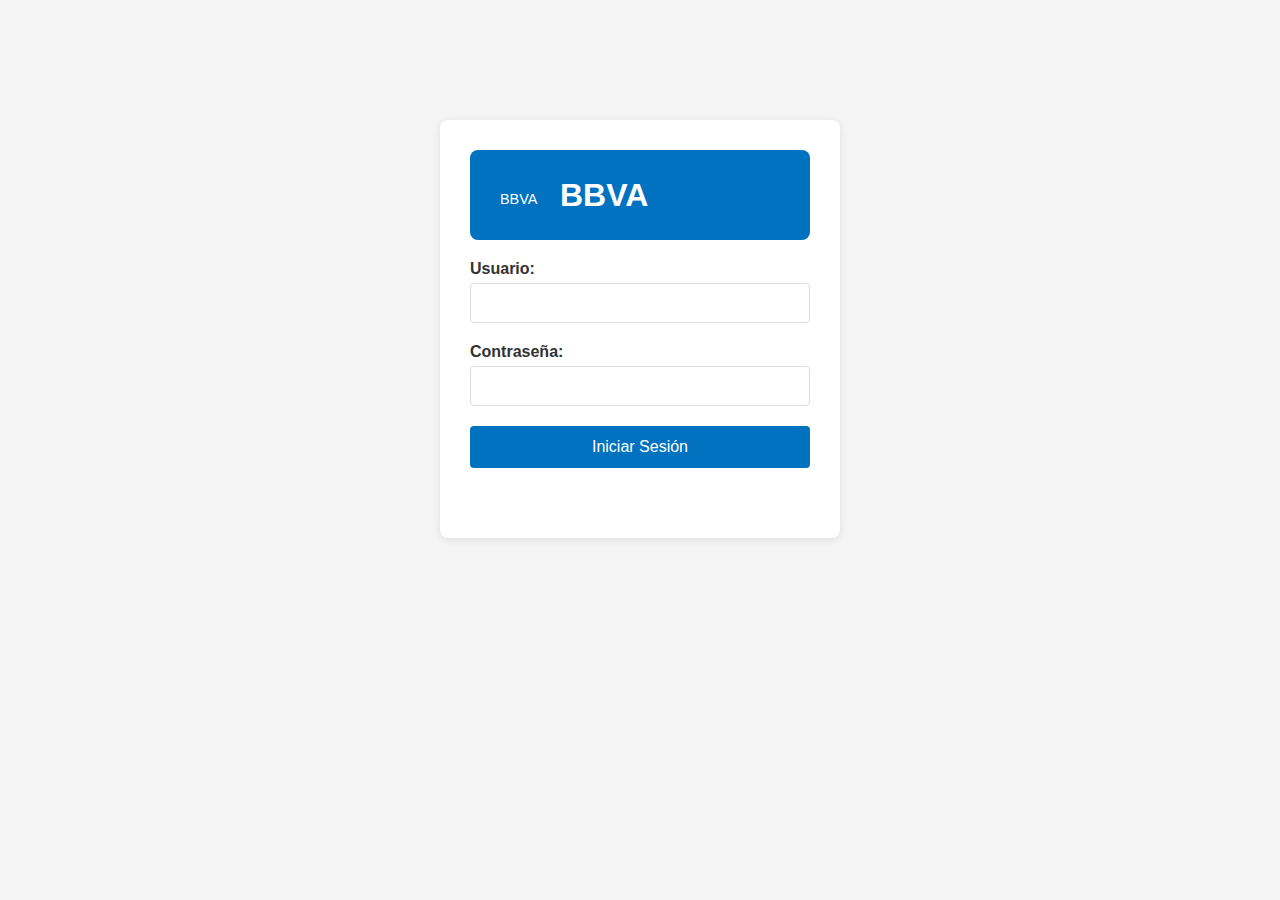
<file: proyectoobbva/index.html>
<!DOCTYPE html>
<html lang="es">
<head>
    <meta charset="UTF-8">
    <meta name="viewport" content="width=device-width, initial-scale=1.0">
    <title>BBVA - Iniciar Sesión</title>
    <link rel="stylesheet" href="css/style.css">
</head>
<body>
    <div class="container">
        <div class="login-form">
            <div class="bbva-header">
                <img src="[data-uri]" alt="BBVA Logo">
                <h1>BBVA</h1>
            </div>
            <form id="loginForm">
                <div class="form-group">
                    <label for="usuario">Usuario:</label>
                    <input type="text" id="usuario" name="usuario" required>
                </div>
                <div class="form-group">
                    <label for="contrasena">Contraseña:</label>
                    <input type="password" id="contrasena" name="contrasena" required>
                </div>
                <button type="submit">Iniciar Sesión</button>
            </form>
            <div id="mensaje" class="mensaje"></div>
        </div>
    </div>
    <script src="js/script.js"></script>
</body>
</html>
</file>
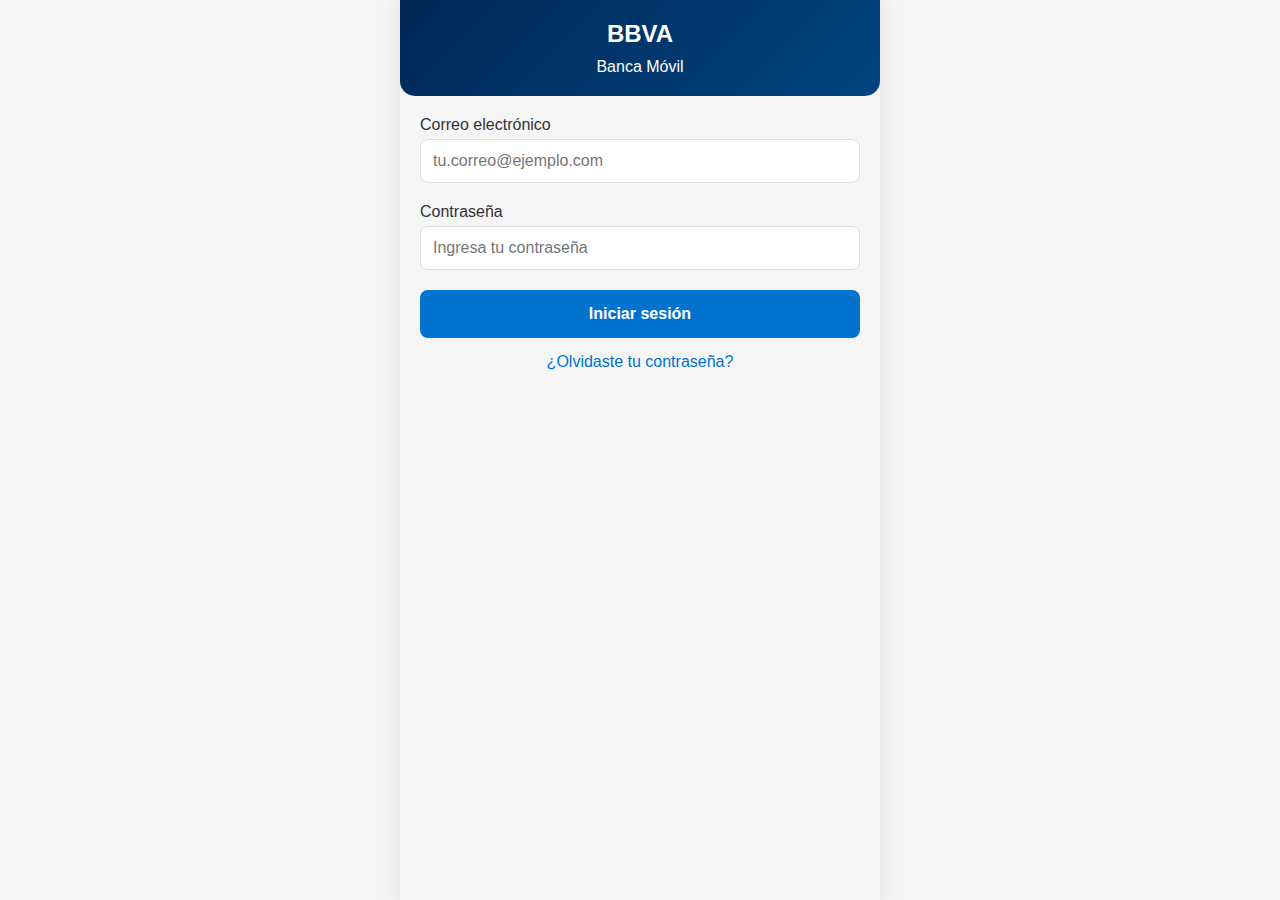
<file: proyectoobbva/Proyecto_BBVA/index.html>
<!DOCTYPE html>
<html lang="es">
<head>
    <meta charset="UTF-8">
    <meta name="viewport" content="width=device-width, initial-scale=1.0">
    <title>BBVA - Banca Móvil</title>
    <style>
        /* Estilos generales */
        * {
            margin: 0;
            padding: 0;
            box-sizing: border-box;
            font-family: 'Segoe UI', Tahoma, Geneva, Verdana, sans-serif;
        }
        
        body {
            background-color: #f5f5f5;
            color: #333;
            max-width: 480px;
            margin: 0 auto;
            min-height: 100vh;
            position: relative;
            box-shadow: 0 0 20px rgba(0, 0, 0, 0.1);
        }
        
        .container {
            padding: 20px;
            padding-bottom: 70px;
        }
        
        /* Header */
        header {
            background: linear-gradient(135deg, #002856 0%, #004481 100%);
            color: white;
            padding: 20px;
            text-align: center;
            border-bottom-left-radius: 15px;
            border-bottom-right-radius: 15px;
        }
        
        .logo {
            font-size: 24px;
            font-weight: bold;
            margin-bottom: 10px;
        }
        
        /* Formularios */
        .form-group {
            margin-bottom: 20px;
        }
        
        .form-group label {
            display: block;
            margin-bottom: 5px;
            font-weight: 500;
        }
        
        .form-group input {
            width: 100%;
            padding: 12px;
            border: 1px solid #ddd;
            border-radius: 8px;
            font-size: 16px;
        }
        
        .btn {
            background-color: #0073ce;
            color: white;
            border: none;
            padding: 15px;
            border-radius: 8px;
            width: 100%;
            font-size: 16px;
            font-weight: bold;
            cursor: pointer;
            transition: background-color 0.3s;
        }
        
        .btn:hover {
            background-color: #005fa4;
        }
        
        .btn-secondary {
            background-color: #e8f0fe;
            color: #0073ce;
        }
        
        .btn-secondary:hover {
            background-color: #d9e6f7;
        }
        
        .link {
            color: #0073ce;
            text-decoration: none;
            font-weight: 500;
            display: block;
            text-align: center;
            margin-top: 15px;
        }
        
        /* Tarjetas */
        .card {
            background-color: white;
            border-radius: 12px;
            padding: 15px;
            margin-bottom: 15px;
            box-shadow: 0 2px 10px rgba(0, 0, 0, 0.05);
        }
        
        .account-card {
            border-left: 4px solid #0073ce;
        }
        
        .offer-card {
            border-left: 4px solid #ff6200;
        }
        
        .card-title {
            font-weight: bold;
            margin-bottom: 5px;
        }
        
        .card-amount {
            font-size: 20px;
            font-weight: bold;
            margin: 10px 0;
        }
        
        /* Secciones */
        .section-title {
            margin: 20px 0 15px;
            font-size: 18px;
            font-weight: 600;
            color: #002856;
        }
        
        /* Navegación */
        .bottom-nav {
            position: fixed;
            bottom: 0;
            width: 100%;
            max-width: 480px;
            display: flex;
            background-color: white;
            box-shadow: 0 -2px 10px rgba(0, 0, 0, 0.1);
            padding: 10px 0;
        }
        
        .nav-item {
            flex: 1;
            text-align: center;
            padding: 10px;
            color: #666;
            font-size: 12px;
        }
        
        .nav-item.active {
            color: #0073ce;
        }
        
        .nav-icon {
            font-size: 20px;
            margin-bottom: 5px;
        }
        
        /* Detalles */
        .detail-header {
            background: linear-gradient(135deg, #002856 0%, #004481 100%);
            color: white;
            padding: 20px;
            border-bottom-left-radius: 15px;
            border-bottom-right-radius: 15px;
            margin-bottom: 20px;
        }
        
        .detail-title {
            font-size: 22px;
            margin-bottom: 10px;
        }
        
        .detail-subtitle {
            font-size: 16px;
            opacity: 0.8;
        }
        
        .detail-content {
            padding: 0 20px;
        }
        
        .operations {
            display: grid;
            grid-template-columns: repeat(4, 1fr);
            gap: 10px;
            margin: 20px 0;
        }
        
        .operation {
            text-align: center;
            padding: 10px;
        }
        
        .operation-icon {
            background-color: #e8f0fe;
            width: 50px;
            height: 50px;
            border-radius: 50%;
            display: flex;
            align-items: center;
            justify-content: center;
            margin: 0 auto 8px;
            color: #0073ce;
            font-size: 20px;
        }
        
        .operation-name {
            font-size: 12px;
            color: #555;
        }
        
        /* Utilidades */
        .hidden {
            display: none;
        }
        
        .text-right {
            text-align: right;
        }
        
        .tag {
            display: inline-block;
            padding: 5px 10px;
            border-radius: 15px;
            font-size: 12px;
            font-weight: 500;
            margin-top: 5px;
        }
        
        .tag-primary {
            background-color: #e8f0fe;
            color: #0073ce;
        }
        
        .tag-orange {
            background-color: #fff0e5;
            color: #ff6200;
        }
        
        .divider {
            height: 1px;
            background-color: #eee;
            margin: 15px 0;
        }
    </style>
</head>
<body>
    <!-- PANTALLA DE LOGIN -->
    <div id="login-screen">
        <header>
            <div class="logo">BBVA</div>
            <p>Banca Móvil</p>
        </header>
        
        <div class="container">
            <div class="form-group">
                <label for="email">Correo electrónico</label>
                <input type="email" id="email" placeholder="tu.correo@ejemplo.com">
            </div>
            
            <div class="form-group">
                <label for="password">Contraseña</label>
                <input type="password" id="password" placeholder="Ingresa tu contraseña">
            </div>
            
            <button class="btn" onclick="showDashboard()">Iniciar sesión</button>
            
            <a href="#" class="link" onclick="alert('Función de recuperación de contraseña')">¿Olvidaste tu contraseña?</a>
        </div>
    </div>
    
    <!-- PANTALLA DE DASHBOARD -->
    <div id="dashboard-screen" class="hidden">
        <header>
            <div class="logo">BBVA</div>
            <p>Hola, Carlos</p>
        </header>
        
        <div class="container">
            <h2 class="section-title">Mis Cuentas</h2>
            
            <div class="card account-card" onclick="showAccountDetail()">
                <div class="card-title">Cuenta Corriente</div>
                <div class="card-amount">S/ 4,580.75</div>
                <span class="tag tag-primary">**** 4589</span>
            </div>
            
            <div class="card account-card" onclick="showAccountDetail()">
                <div class="card-title">Cuenta Ahorros</div>
                <div class="card-amount">S/ 12,350.20</div>
                <span class="tag tag-primary">**** 7821</span>
            </div>
            
            <h2 class="section-title">Ofertas para ti</h2>
            
            <div class="card offer-card" onclick="showOfferDetail()">
                <div class="card-title">Préstamo Personal</div>
                <p>Hasta S/ 50,000 con tasa preferencial</p>
                <span class="tag tag-orange">Aprobación inmediata</span>
            </div>
            
            <div class="card offer-card" onclick="showOfferDetail()">
                <div class="card-title">Seguro de Vida</div>
                <p>Protección para tu familia desde S/ 30 mensual</p>
                <span class="tag tag-orange">Nueva oferta</span>
            </div>
            
            <div class="card offer-card" onclick="showOfferDetail()">
                <div class="card-title">Tarjeta de Crédito</div>
                <p>Hasta 48 meses sin intereses</p>
                <span class="tag tag-orange">Promoción limitada</span>
            </div>
        </div>
        
        <div class="bottom-nav">
            <div class="nav-item active">
                <div class="nav-icon">🏠</div>
                <div>Inicio</div>
            </div>
            <div class="nav-item">
                <div class="nav-icon">💳</div>
                <div>Productos</div>
            </div>
            <div class="nav-item">
                <div class="nav-icon">📊</div>
                <div>Análisis</div>
            </div>
            <div class="nav-item">
                <div class="nav-icon">👤</div>
                <div>Perfil</div>
            </div>
        </div>
    </div>
    
    <!-- PANTALLA DE DETALLE DE CUENTA -->
    <div id="account-detail-screen" class="hidden">
        <div class="detail-header">
            <div class="detail-title">Cuenta Corriente</div>
            <div class="detail-subtitle">**** 4589</div>
            <div class="card-amount">S/ 4,580.75</div>
            <div class="text-right">Saldo disponible</div>
        </div>
        
        <div class="detail-content">
            <h3>Operaciones frecuentes</h3>
            
            <div class="operations">
                <div class="operation">
                    <div class="operation-icon">⇄</div>
                    <div class="operation-name">Transferir</div>
                </div>
                <div class="operation">
                    <div class="operation-icon">📱</div>
                    <div class="operation-name">Pagar</div>
                </div>
                <div class="operation">
                    <div class="operation-icon">💡</div>
                    <div class="operation-name">Servicios</div>
                </div>
                <div class="operation">
                    <div class="operation-icon">📤</div>
                    <div class="operation-name">Retirar</div>
                </div>
            </div>
            
            <div class="divider"></div>
            
            <h3>Movimientos recientes</h3>
            
            <div class="card">
                <div class="card-title">Transferencia recibida</div>
                <p>15 Oct - Juan Pérez</p>
                <div class="text-right" style="color: green;">+ S/ 500.00</div>
            </div>
            
            <div class="card">
                <div class="card-title">Pago de servicios</div>
                <p>14 Oct - Luz</p>
                <div class="text-right" style="color: red;">- S/ 185.30</div>
            </div>
            
            <div class="card">
                <div class="card-title">Compra con tarjeta</div>
                <p>13 Oct - Supermercado</p>
                <div class="text-right" style="color: red;">- S/ 247.50</div>
            </div>
            
            <button class="btn btn-secondary" onclick="showDashboard()">Volver al inicio</button>
        </div>
    </div>
    
    <!-- PANTALLA DE DETALLE DE OFERTA -->
    <div id="offer-detail-screen" class="hidden">
        <div class="detail-header">
            <div class="detail-title">Préstamo Personal</div>
            <div class="detail-subtitle">Aprobación inmediata</div>
        </div>
        
        <div class="detail-content">
            <div class="card">
                <div class="card-title">Beneficios</div>
                <ul style="padding-left: 20px; margin: 10px 0;">
                    <li>Hasta S/ 50,000 de financiamiento</li>
                    <li>Tasa preferencial 9.5% anual</li>
                    <li>Plazo de hasta 60 meses</li>
                    <li>Desembolso en 24 horas</li>
                    <li>Sin comisión por prepago</li>
                </ul>
            </div>
            
            <div class="card">
                <div class="card-title">Requisitos</div>
                <ul style="padding-left: 20px; margin: 10px 0;">
                    <li>Mayor de 18 años</li>
                    <li>Ingresos mínimos de S/ 1,500</li>
                    <li>Antigüedad laboral de 6 meses</li>
                    <li>Documento de identidad vigente</li>
                </ul>
            </div>
            
            <div class="card">
                <div class="card-title">Ejemplo de cuota mensual</div>
                <p>Por un préstamo de S/ 10,000 a 36 meses:</p>
                <div class="card-amount">S/ 320.75/mes</div>
            </div>
            
            <button class="btn">Solicitar ahora</button>
            <button class="btn btn-secondary" onclick="showDashboard()">Volver atrás</button>
        </div>
    </div>

    <script>
        // Funciones para cambiar entre pantallas
        function showDashboard() {
            document.getElementById('login-screen').classList.add('hidden');
            document.getElementById('dashboard-screen').classList.remove('hidden');
            document.getElementById('account-detail-screen').classList.add('hidden');
            document.getElementById('offer-detail-screen').classList.add('hidden');
        }
        
        function showAccountDetail() {
            document.getElementById('dashboard-screen').classList.add('hidden');
            document.getElementById('account-detail-screen').classList.remove('hidden');
        }
        
        function showOfferDetail() {
            document.getElementById('dashboard-screen').classList.add('hidden');
            document.getElementById('offer-detail-screen').classList.remove('hidden');
        }
        
        // Inicialmente mostrar login
        document.getElementById('login-screen').classList.remove('hidden');
    </script>
</body>
</html>
</file>
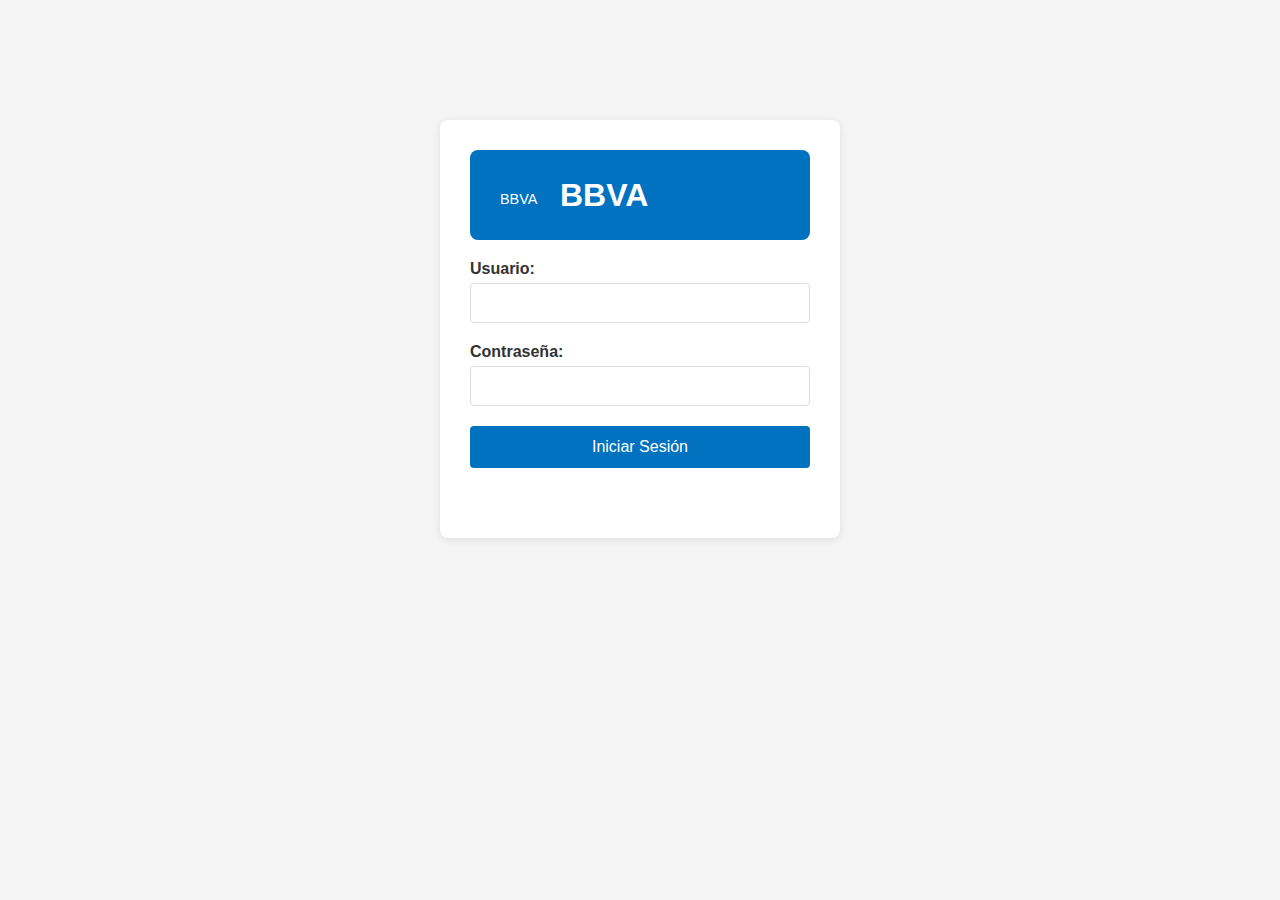
<file: proyectoobbva/dashboard.html>
<!DOCTYPE html>
<html lang="es">
<head>
    <meta charset="UTF-8">
    <meta name="viewport" content="width=device-width, initial-scale=1.0">
    <title>BBVA - Dashboard</title>
    <link rel="stylesheet" href="css/style.css">
</head>
<body>
    <div class="container">
        <header>
            <div class="bbva-header">
                <img src="[data-uri]" alt="BBVA Logo">
                <h1>BBVA - Bienvenido <span id="nombreUsuario"></span></h1>
            </div>
            <nav>
                <a href="dashboard.html" class="nav-active">Inicio</a>
                <a href="saldo.html">Consultar Saldo</a>
                <a href="#" id="btnCerrarSesion">Cerrar Sesión</a>
            </nav>
        </header>
        
        <main>
            <h2>Ofertas de Tarjetas de Crédito</h2>
            <div id="tarjetas" class="tarjetas-container">
                <!-- Las tarjetas se cargarán dinámicamente con JavaScript -->
            </div>
        </main>
    </div>
    <script src="js/script.js"></script>
</body>
</html>
</file>
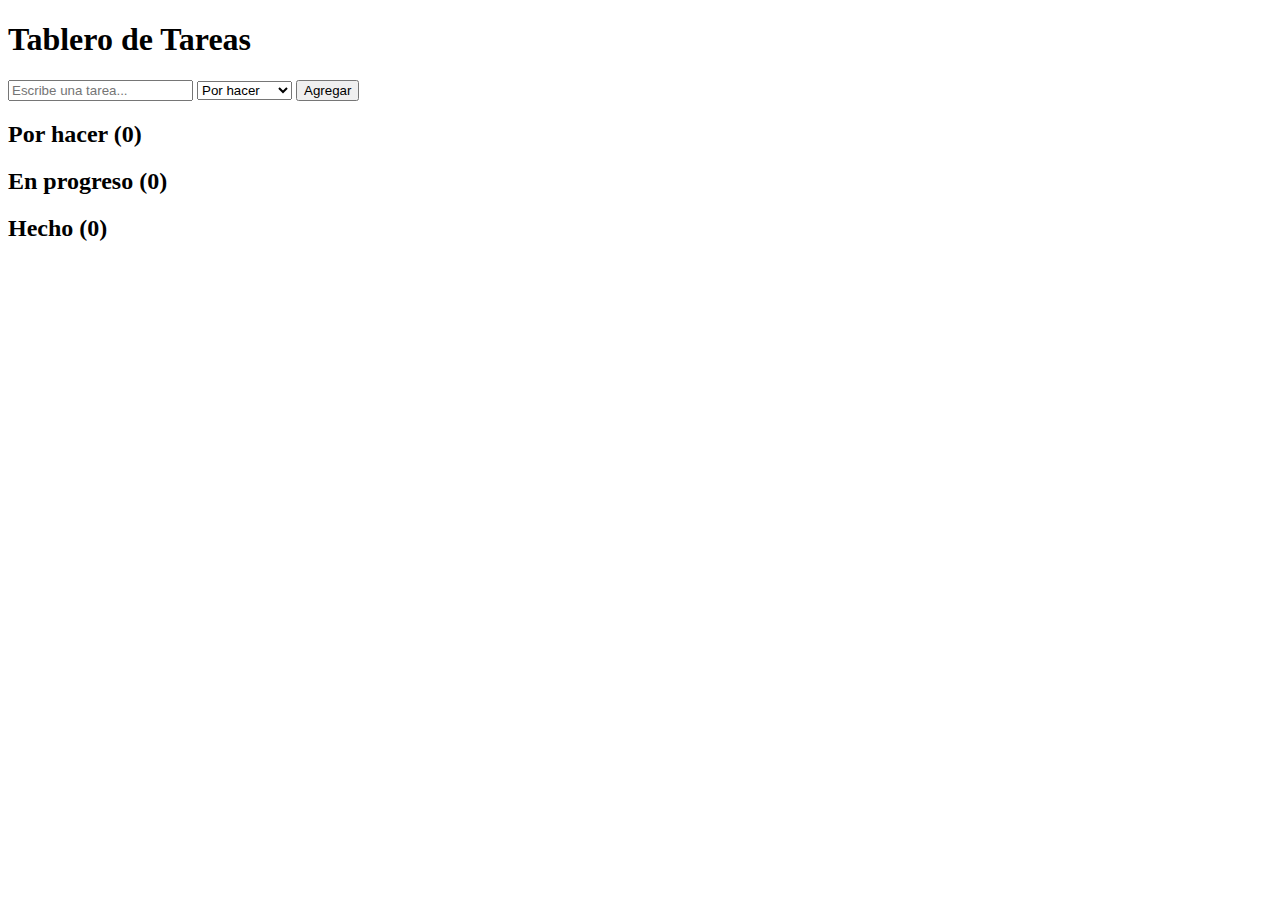
<file: tequipoprueba/prueba.html>
<!DOCTYPE html>
<html>
<head>
  <title>Tablero prueba</title>
</head>
<body>
  <h1>Tablero de Tareas</h1>

  <input type="text" id="taskInput" placeholder="Escribe una tarea...">
  <select id="statusSelect">
    <option value="todo">Por hacer</option>
    <option value="progress">En progreso</option>
    <option value="done">Hecho</option>
  </select>
  <button id="addTaskBtn">Agregar</button>

  <h2>Por hacer (<span id="todoCount">0</span>)</h2>
  <ul id="todoList"></ul>

  <h2>En progreso (<span id="progressCount">0</span>)</h2>
  <ul id="progressList"></ul>

  <h2>Hecho (<span id="doneCount">0</span>)</h2>
  <ul id="doneList"></ul>

  <script src="prueba.js"></script>
</body>
</html>
</file>
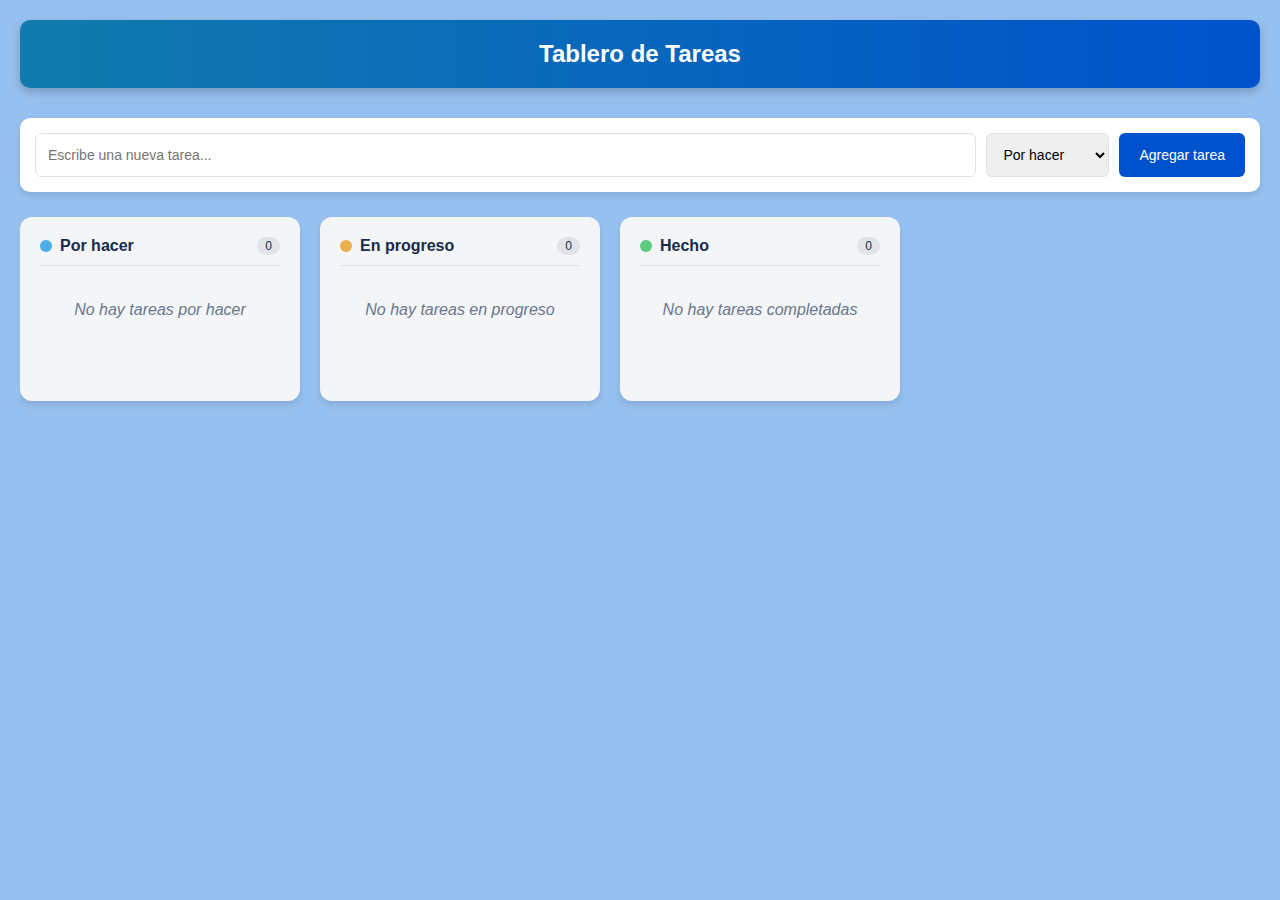
<file: vFinal/board_table_simple.html>
<!DOCTYPE html>
<html lang="es">
<head>
  <meta charset="UTF-8">
  <meta name="viewport" content="width=device-width, initial-scale=1.0">
  <title>Tablero de Tareas Mejorado</title>
  <style>
    :root {
      --primary: #0052cc;
      --secondary: #f4f5f7;
      --border: #dfe1e6;
      --text: #172b4d;
      --hover: #ebecf0;
      --todo: #4bade8;
      --progress: #e9b04d;
      --done: #5bcb7e;
      --header-bg: linear-gradient(90deg, #107bac, #0052cc);
    }

    * {
      box-sizing: border-box;
      margin: 0;
      padding: 0;
      font-family: -apple-system, BlinkMacSystemFont, 'Segoe UI', Roboto, Oxygen, Ubuntu, sans-serif;
    }

    body {
      background-color: #96c0ef;
      color: var(--text);
      padding: 20px;
    }

    header {
      display: flex;
      justify-content: center;
      align-items: center;
      margin-bottom: 30px;
      padding: 20px;
      background: var(--header-bg);
      border-radius: 10px;
      box-shadow: 0 4px 8px rgba(0,0,0,0.2);
    }

    header h1 {
      color: white;
      font-weight: 700;
      font-size: 24px;
    }

    .add-task-form {
      display: flex;
      gap: 10px;
      margin-bottom: 25px;
      padding: 15px;
      background-color: white;
      border-radius: 10px;
      box-shadow: 0 3px 6px rgba(0,0,0,0.1);
    }

    .add-task-form input, 
    .add-task-form select {
      padding: 12px;
      border: 1px solid var(--border);
      border-radius: 6px;
      font-size: 14px;
      outline: none;
      transition: border-color 0.2s;
    }

    .add-task-form input:focus,
    .add-task-form select:focus {
      border-color: var(--primary);
    }

    .add-task-form input {
      flex-grow: 1;
    }

    button {
      background-color: var(--primary);
      color: white;
      border: none;
      padding: 12px 20px;
      border-radius: 6px;
      cursor: pointer;
      font-size: 14px;
      font-weight: 500;
      transition: background-color 0.2s, transform 0.1s;
    }

    button:hover {
      background-color: #0040a0;
      transform: translateY(-2px);
    }

    .board {
      display: flex;
      gap: 20px;
      overflow-x: auto;
      padding-bottom: 20px;
    }

    .column {
      background-color: var(--secondary);
      border-radius: 12px;
      min-width: 280px;
      padding: 20px;
      box-shadow: 0 4px 6px rgba(0,0,0,0.1);
      display: flex;
      flex-direction: column;
      max-height: 80vh;
    }

    .column-header {
      display: flex;
      justify-content: space-between;
      align-items: center;
      margin-bottom: 15px;
      padding-bottom: 10px;
      border-bottom: 1px solid var(--border);
    }

    .column-title {
      font-weight: 600;
      font-size: 16px;
      display: flex;
      align-items: center;
      gap: 8px;
    }

    .column-title::before {
      content: "";
      width: 12px;
      height: 12px;
      border-radius: 50%;
      display: inline-block;
    }

    .todo .column-title::before { background-color: var(--todo); }
    .progress .column-title::before { background-color: var(--progress); }
    .done .column-title::before { background-color: var(--done); }

    .task-count {
      background-color: rgba(9, 30, 66, 0.08);
      color: var(--text);
      border-radius: 10px;
      padding: 2px 8px;
      font-size: 12px;
    }

    .task-list {
      min-height: 100px;
      display: flex;
      flex-direction: column;
      gap: 12px;
      overflow-y: auto;
    }

    .task {
      background-color: white;
      border-radius: 8px;
      padding: 15px;
      box-shadow: 0 2px 4px rgba(0,0,0,0.1);
      cursor: grab;
      transition: all 0.2s;
    }

    .task:hover { 
      box-shadow: 0 6px 10px rgba(0,0,0,0.15); 
      transform: translateY(-2px);
    }

    .task-title {
      font-weight: 500;
      margin-bottom: 8px;
      word-wrap: break-word;
    }

    .task-actions {
      display: flex;
      justify-content: flex-end;
      gap: 6px;
      margin-top: 10px;
    }

    .task-actions button {
      padding: 5px 10px;
      font-size: 12px;
      border-radius: 4px;
    }

    .task-actions [data-move] {
      background-color: transparent;
      color: var(--primary);
      border: 1px solid var(--border);
      transition: background-color 0.2s;
    }

    .task-actions [data-move]:hover {
      background-color: var(--hover);
    }

    .task-actions [data-delete] {
      background-color: #ff5630;
      color: white;
    }

    .task-actions [data-delete]:hover {
      background-color: #de350b;
    }

    .empty-state {
      color: #6b778c;
      text-align: center;
      padding: 20px;
      font-style: italic;
    }

   
  </style>
</head>
<body>
  <header>
    <h1>Tablero de Tareas</h1>
  </header>

  <div class="add-task-form">
    <input type="text" id="taskInput" placeholder="Escribe una nueva tarea...">
    <select id="statusSelect">
      <option value="todo">Por hacer</option>
      <option value="progress">En progreso</option>
      <option value="done">Hecho</option>
    </select>
    <button id="addTaskBtn">Agregar tarea</button>
  </div>

  <div class="board">
    <div class="column todo">
      <div class="column-header">
        <div class="column-title">Por hacer</div>
        <span class="task-count" id="todoCount">0</span>
      </div>
      <div class="task-list" id="todoList" data-status="todo"></div>
    </div>

    <div class="column progress">
      <div class="column-header">
        <div class="column-title">En progreso</div>
        <span class="task-count" id="progressCount">0</span>
      </div>
      <div class="task-list" id="progressList" data-status="progress"></div>
    </div>

    <div class="column done">
      <div class="column-header">
        <div class="column-title">Hecho</div>
        <span class="task-count" id="doneCount">0</span>
      </div>
      <div class="task-list" id="doneList" data-status="done"></div>
    </div>
  </div>

  <script src="script_tablero2.js"></script>
</body>
</html>
</file>
<file: proyectoobbva/css/style.css>
* {
    margin: 0;
    padding: 0;
    box-sizing: border-box;
    font-family: 'Segoe UI', Tahoma, Geneva, Verdana, sans-serif;
}

body {
    background-color: #f5f5f5;
    color: #333;
}

.container {
    max-width: 1200px;
    margin: 0 auto;
    padding: 20px;
}

.bbva-header {
    display: flex;
    align-items: center;
    margin-bottom: 20px;
    background-color: #0072BF;
    padding: 15px;
    border-radius: 8px;
    color: white;
}

.bbva-header img {
    width: 60px;
    margin-right: 15px;
}

.login-form {
    max-width: 400px;
    margin: 100px auto;
    padding: 30px;
    background-color: white;
    border-radius: 8px;
    box-shadow: 0 2px 10px rgba(0, 0, 0, 0.1);
}

.form-group {
    margin-bottom: 20px;
}

label {
    display: block;
    margin-bottom: 5px;
    font-weight: bold;
}

input[type="text"],
input[type="password"] {
    width: 100%;
    padding: 10px;
    border: 1px solid #ddd;
    border-radius: 4px;
    font-size: 16px;
}

button {
    width: 100%;
    padding: 12px;
    background-color: #0072BF;
    color: white;
    border: none;
    border-radius: 4px;
    font-size: 16px;
    cursor: pointer;
    transition: background-color 0.3s;
}

button:hover {
    background-color: #005a9e;
}

.mensaje {
    margin-top: 20px;
    padding: 10px;
    border-radius: 4px;
    text-align: center;
}

.mensaje.error {
    background-color: #ffebee;
    color: #c62828;
}

.mensaje.exito {
    background-color: #e8f5e9;
    color: #2e7d32;
}

nav {
    display: flex;
    justify-content: center;
    margin-bottom: 30px;
    background-color: white;
    border-radius: 8px;
    overflow: hidden;
}

nav a {
    padding: 15px 20px;
    text-decoration: none;
    color: #333;
    transition: background-color 0.3s;
}

nav a:hover, .nav-active {
    background-color: #0072BF;
    color: white;
}

.tarjetas-container {
    display: flex;
    flex-wrap: wrap;
    gap: 20px;
    justify-content: center;
}

.tarjeta {
    width: 300px;
    padding: 20px;
    border-radius: 8px;
    box-shadow: 0 2px 10px rgba(0, 0, 0, 0.1);
    text-align: center;
}

.tarjeta.plata {
    background: linear-gradient(135deg, #c0c0c0, #e0e0e0);
    color: #333;
}

.tarjeta.oro {
    background: linear-gradient(135deg, #ffd700, #ffec8b);
    color: #333;
}

.tarjeta.black {
    background: linear-gradient(135deg, #000000, #333333);
    color: white;
}

.tarjeta h3 {
    margin-bottom: 15px;
}

.tarjeta p {
    margin-bottom: 10px;
}

.saldo-container {
    text-align: center;
    padding: 40px;
    background-color: white;
    border-radius: 8px;
    box-shadow: 0 2px 10px rgba(0, 0, 0, 0.1);
    margin-top: 50px;
}

.saldo {
    font-size: 48px;
    font-weight: bold;
    margin: 20px 0;
    color: #0072BF;
}
</file>
